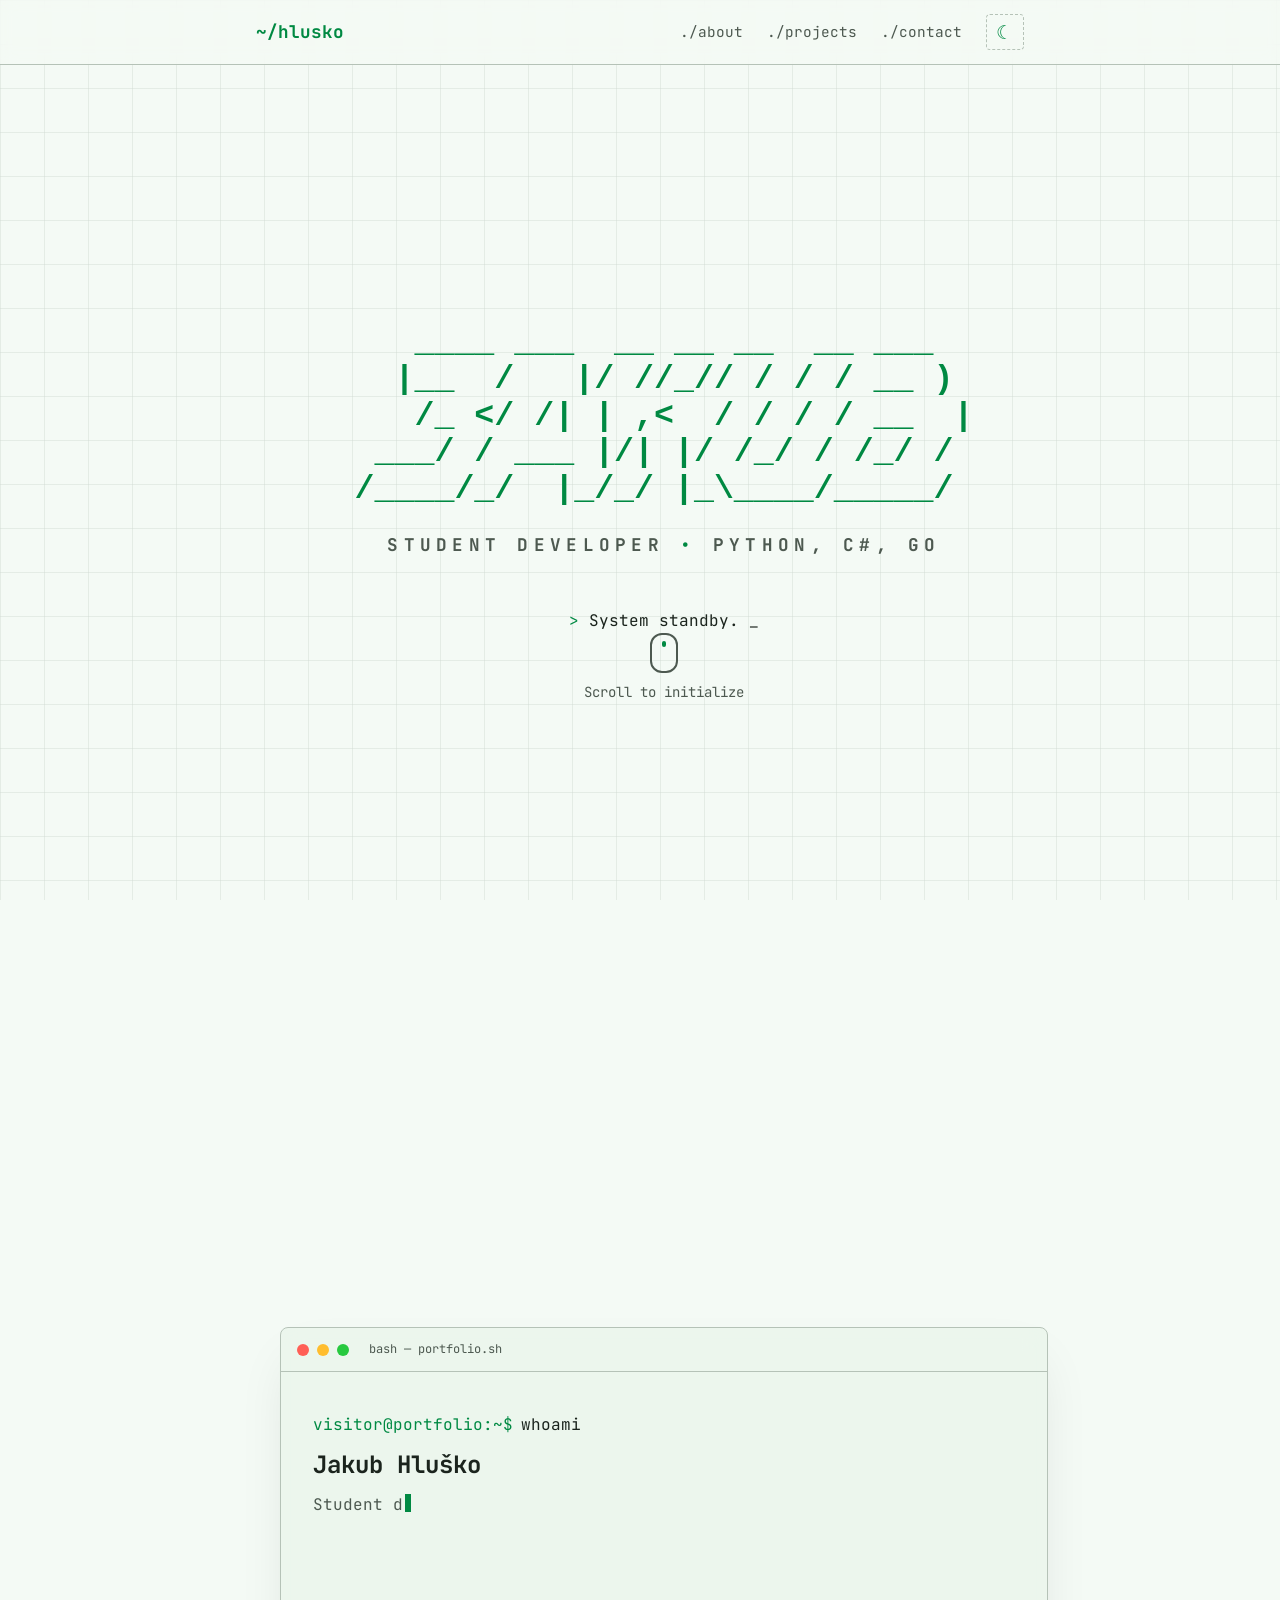
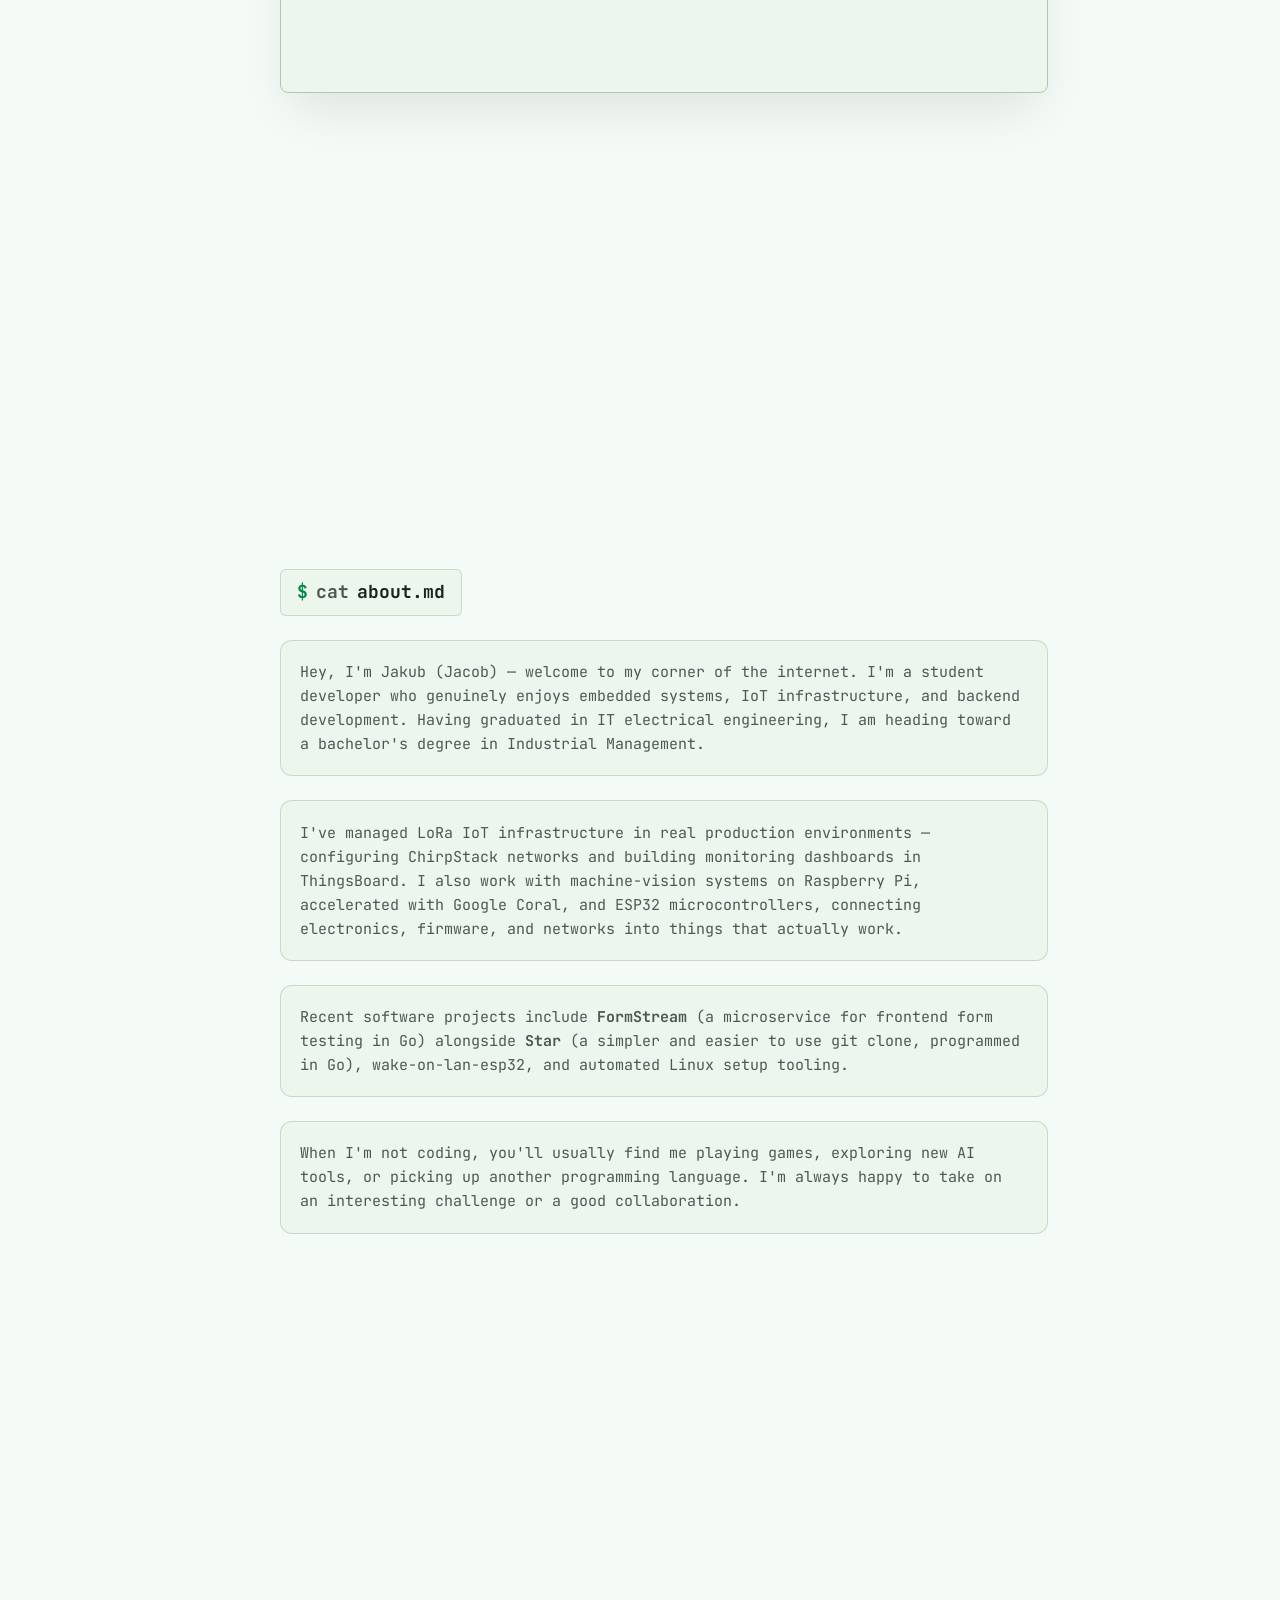
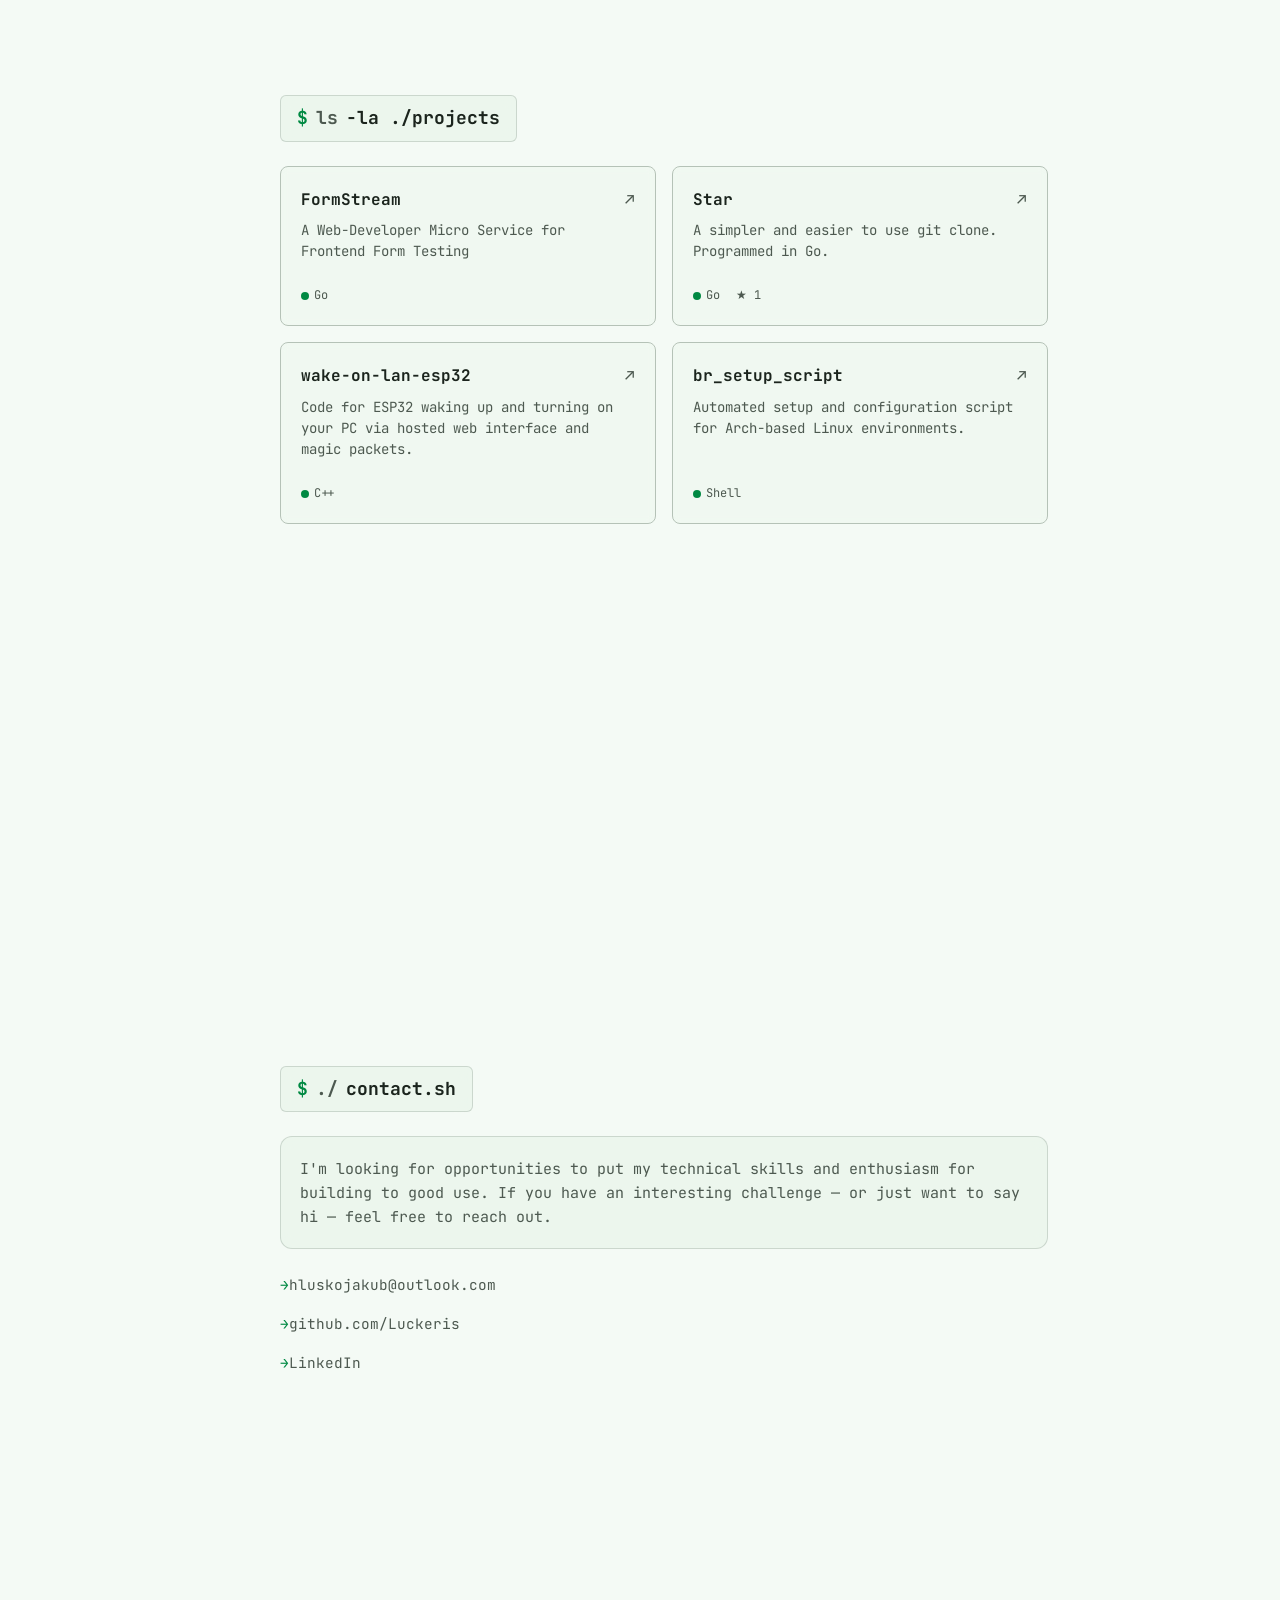
<file: index.html>
<!DOCTYPE html>
<html lang="en">
<head>
    <meta charset="UTF-8">
    <meta name="viewport" content="width=device-width, initial-scale=1.0">
    <title>Jakub Hluško — Developer</title>
    <link rel="preconnect" href="https://fonts.googleapis.com">
    <link rel="preconnect" href="https://fonts.gstatic.com" crossorigin>
    <link href="https://fonts.googleapis.com/css2?family=JetBrains+Mono:wght@400;700&display=swap" rel="stylesheet">
    <link rel="icon" href="data:image/svg+xml,<svg xmlns=%22http://www.w3.org/2000/svg%22 viewBox=%220 0 100 100%22><text y=%22.9em%22 font-size=%2290%22>⚡</text></svg>">
    <link rel="stylesheet" href="style.css">
</head>
<body id="top">
    <!-- Terminal grid -->
    <div class="terminal-grid" aria-hidden="true"></div>
    
    <header class="site-header">
        <nav class="container nav-bar">
            <a href="#boot" class="nav-logo text-accent glitch-hover" data-text="~/hlusko">~/hlusko</a>
            <div class="nav-right">
                <div class="nav-links">
                    <a href="#about" class="nav-link">./about</a>
                    <a href="#projects" class="nav-link">./projects</a>
                    <a href="#contact" class="nav-link">./contact</a>
                </div>
                <!-- Theme toggle -->
                <button id="theme-toggle" class="theme-toggle-btn" aria-label="Toggle light/dark mode">
                    <span id="theme-icon">☼</span>
                </button>
            </div>
        </nav>
    </header>

    <main class="snap-container">
        <h1 class="sr-only">Jakub Hluško — Developer Portfolio</h1>
        <!-- Slide 1: BOOT SCREEN -->
        <section id="boot" class="snap-section">
            <div class="section-content text-center">
                
                <!-- Interactive ASCII glitch banner -->
                <div class="ascii-hero-container reveal-init">
                    <!-- Base layer -->
<pre class="ascii-art text-accent base-layer" aria-hidden="true">
   ____ ___  __ __ __  __ ___ 
  |__  /   |/ //_// / / / __ )
   /_ &lt;/ /| | ,&lt;  / / / / __  |
 ___/ / ___ |/| |/ /_/ / /_/ /
/____/_/  |_/_/ |_\____/_____/</pre>
                    <!-- Glitch layer 1 (Red) -->
<pre class="ascii-art text-accent glitch-layer layer-1" aria-hidden="true">
   ____ ___  __ __ __  __ ___ 
  |__  /   |/ //_// / / / __ )
   /_ &lt;/ /| | ,&lt;  / / / / __  |
 ___/ / ___ |/| |/ /_/ / /_/ /
/____/_/  |_/_/ |_\____/_____/</pre>
                    <!-- Glitch layer 2 (Blue) -->
<pre class="ascii-art text-accent glitch-layer layer-2" aria-hidden="true">
   ____ ___  __ __ __  __ ___ 
  |__  /   |/ //_// / / / __ )
   /_ &lt;/ /| | ,&lt;  / / / / __  |
 ___/ / ___ |/| |/ /_/ / /_/ /
/____/_/  |_/_/ |_\____/_____/</pre>
                </div>
                
                <div class="boot-subtitle reveal-init">
                    STUDENT DEVELOPER <span class="text-accent">•</span> PYTHON, C#, GO
                </div>

                <div class="scroll-prompt reveal-init mt-4">
                    <span class="text-accent">></span> System standby. <span class="blink">_</span>
                    <div class="mouse-icon mt-4"></div>
                    <div class="text-muted text-sm mt-2">Scroll to initialize</div>
                </div>
            </div>
        </section>

        <!-- Slide 2: HERO TERMINAL -->
        <section id="hero" class="snap-section">
            <div class="section-content">
                <div class="terminal-window reveal-init">
                    <div class="terminal-header">
                        <span class="dot red"></span>
                        <span class="dot yellow"></span>
                        <span class="dot green"></span>
                        <span class="terminal-title">bash — portfolio.sh</span>
                    </div>
                    <div class="terminal-body" id="terminal-content">
                        <!-- Terminal typing animation and input rendered via JS -->
                    </div>
                </div>
            </div>
        </section>

        <!-- Slide 3: ABOUT -->
        <section id="about" class="snap-section">
            <div class="section-content">
                <h2 class="reveal-init">
                    <span class="text-accent">$</span> <span class="text-muted">cat</span> about.md
                </h2>
                <div class="text-muted">
                    <p class="reveal-init">Hey, I'm Jakub (Jacob) — welcome to my corner of the internet. I'm a student developer who genuinely enjoys embedded systems, IoT infrastructure, and backend development. Having graduated in IT electrical engineering, I am heading toward a bachelor's degree in Industrial Management.</p>
                    <p class="reveal-init">I've managed LoRa IoT infrastructure in real production environments — configuring ChirpStack networks and building monitoring dashboards in ThingsBoard. I also work with machine-vision systems on Raspberry Pi, accelerated with Google Coral, and ESP32 microcontrollers, connecting electronics, firmware, and networks into things that actually work.</p>
                    <p class="reveal-init">Recent software projects include <strong>FormStream</strong> (a microservice for frontend form testing in Go) alongside <strong>Star</strong> (a simpler and easier to use git clone, programmed in Go), wake-on-lan-esp32, and automated Linux setup tooling.</p>
                    <p class="reveal-init">When I'm not coding, you'll usually find me playing games, exploring new AI tools, or picking up another programming language. I'm always happy to take on an interesting challenge or a good collaboration.</p>
                </div>
            </div>
        </section>

        <!-- Slide 4: PROJECTS -->
        <section id="projects" class="snap-section">
            <div class="section-content">
                <h2 class="reveal-init">
                    <span class="text-accent">$</span> <span class="text-muted">ls</span> -la ./projects
                </h2>
                <div id="repos-container" class="grid-container reveal-init">
                    <span class="text-muted loading-text">Loading repositories from GitHub <span class="blink">...</span></span>
                </div>
            </div>
        </section>

        <!-- Slide 5: CONTACT & FOOTER -->
        <section id="contact" class="snap-section">
            <div class="section-content">
                <h2 class="reveal-init">
                    <span class="text-accent">$</span> <span class="text-muted">./</span> contact.sh
                </h2>
                <p class="reveal-init text-muted">I'm looking for opportunities to put my technical skills and enthusiasm for building to good use. If you have an interesting challenge — or just want to say hi — feel free to reach out.</p>
                
                <div class="contact-links">
                    <a href="mailto:hluskojakub@outlook.com" class="hover-lift reveal-init">
                        <span class="text-accent">→</span> hluskojakub@outlook.com
                    </a>
                    <a href="https://github.com/Luckeris" target="_blank" rel="noopener noreferrer" class="hover-lift reveal-init">
                        <span class="text-accent">→</span> github.com/Luckeris
                    </a>
                    <a href="https://www.linkedin.com/in/jakub-hluško-639202366" target="_blank" rel="noopener noreferrer" class="hover-lift reveal-init">
                        <span class="text-accent">→</span> LinkedIn
                    </a>
                    <span class="flex-item text-muted reveal-init">
                        <span class="text-accent">→</span> Czech Republic
                    </span>
                </div>
                
                <footer class="border-t flex-between reveal-init" style="margin-top: 3rem;">
                    <span class="text-muted"><span class="text-accent">$</span> echo "© 2026 Jakub Hluško"</span>
                    <span class="text-muted opacity-60">built with love</span>
                </footer>
            </div>
        </section>
    </main>

    <script src="script.js"></script>
</body>
</html>
</file>
<file: style.css>
:root {
  /* Default Dark Mode */
  --background: oklch(0.16 0.008 160);
  --foreground: oklch(0.92 0.02 150);
  --card: oklch(0.2 0.008 162);
  --muted-foreground: oklch(0.62 0.02 155);
  --accent: oklch(0.82 0.17 152);
  --border: oklch(0.3 0.012 162);
  --font-mono: 'JetBrains Mono', monospace;
}

/* === Light Mode === */
:root[data-theme="light"] {
  --background: oklch(0.98 0.01 150);
  --foreground: oklch(0.25 0.02 150);
  --card: oklch(0.95 0.02 150);
  --muted-foreground: oklch(0.45 0.02 155);
  --accent: oklch(0.55 0.15 152); 
  --border: oklch(0.80 0.02 150); /* Darkened for grid visibility */
}

/* === Fullpage Scroll === */
html { 
  scroll-snap-type: y mandatory; 
  scroll-behavior: smooth;
  transition: background-color 0.3s ease, color 0.3s ease;
}

body {
  background-color: var(--background);
  color: var(--foreground);
  font-family: var(--font-mono);
  margin: 0;
  line-height: 1.6;
  -webkit-font-smoothing: antialiased;
  overflow-x: hidden;
  transition: background-color 0.3s ease, color 0.3s ease;
}

/* Hide scrollbar for cleaner look */
::-webkit-scrollbar { width: 0px; background: transparent; }

/* === Background Watermark === */
.bg-watermark {
  position: fixed;
  top: 50%; left: 50%;
  transform: translate(-50%, -50%);
  z-index: -2;
  font-size: clamp(0.5rem, 1.5vw, 2rem);
  line-height: 1.1;
  opacity: 0.12; 
  pointer-events: none;
  font-weight: 700;
  color: var(--accent);
  transition: color 0.3s ease, opacity 0.3s ease;
}

/* Terminal grid */
.terminal-grid {
  position: fixed; top: 0; left: 0; width: 100%; height: 100%;
  z-index: -3; opacity: 0.3; pointer-events: none;
  background-image: linear-gradient(to right, color-mix(in oklch, var(--border) 40%, transparent) 1px, transparent 1px),
                    linear-gradient(to bottom, color-mix(in oklch, var(--border) 40%, transparent) 1px, transparent 1px);
  background-size: 44px 44px;
  transition: opacity 0.3s ease;
}

/* Stronger grid for light mode */
[data-theme="light"] .terminal-grid {
  opacity: 0.6;
}

/* === Slide Structure === */
.snap-section {
  min-height: 100dvh;
  width: 100%;
  scroll-snap-align: start;
  scroll-snap-stop: always;
  display: flex;
  flex-direction: column;
  justify-content: center;
  align-items: center;
  position: relative;
  padding: 4rem 1.5rem 2rem 1.5rem;
}

.section-content {
  width: 100%;
  max-width: 48rem;
}

/* === Navigation Glitch Logo === */
.nav-logo { font-weight: 700; font-size: 1.1rem; text-decoration: none; position: relative; }
.glitch-hover:hover::before, .glitch-hover:hover::after {
  content: attr(data-text); position: absolute; top: 0; left: 0; width: 100%; height: 100%;
  background: color-mix(in oklch, var(--background) 75%, transparent);
}
.glitch-hover:hover::before { left: 2px; text-shadow: -1px 0 red; animation: glitch-anim-1 0.3s infinite linear alternate-reverse; }
.glitch-hover:hover::after { left: -2px; text-shadow: -1px 0 blue; animation: glitch-anim-2 0.4s infinite linear alternate-reverse; }
@keyframes glitch-anim-1 { 0% { clip-path: inset(20% 0 80% 0); } 50% { clip-path: inset(60% 0 10% 0); } 100% { clip-path: inset(10% 0 50% 0); } }
@keyframes glitch-anim-2 { 0% { clip-path: inset(80% 0 5% 0); } 50% { clip-path: inset(10% 0 60% 0); } 100% { clip-path: inset(40% 0 20% 0); } }

/* Navigation and theme toggle */
.site-header {
  position: fixed; top: 0; width: 100%; z-index: 50;
  background-color: color-mix(in oklch, var(--background) 75%, transparent);
  backdrop-filter: blur(8px);
  border-bottom: 1px solid var(--border);
  transition: background-color 0.3s ease, border-color 0.3s ease;
}
.nav-bar { display: flex; justify-content: space-between; align-items: center; height: 4rem; padding: 0 1.5rem; max-width: 48rem; margin: 0 auto; }
.nav-right { display: flex; align-items: center; gap: 1.5rem; }
.nav-links { display: flex; gap: 1.5rem; }
.nav-link { color: var(--muted-foreground); text-decoration: none; font-size: 0.9rem; transition: color 0.2s; }
.nav-link:hover { color: var(--foreground); }

/* Theme Button */
.theme-toggle-btn {
  background: transparent;
  border: 1px dashed var(--border);
  color: var(--accent);
  cursor: pointer;
  font-family: inherit;
  font-size: 1.2rem;
  padding: 0.25rem 0.6rem;
  border-radius: 4px;
  transition: all 0.3s ease;
}
.theme-toggle-btn:hover {
  border-color: var(--accent);
  color: var(--foreground);
  transform: translateY(-2px);
}

/* Typography */
/* === Glassmorphic Text Layers === */
h2 { 
  font-size: 1.125rem; font-weight: 700; margin-bottom: 1.5rem; display: flex; gap: 0.5rem; 
  /* Reduced opacity for enhanced blur */
  background: color-mix(in oklch, var(--card) 40%, transparent);
  backdrop-filter: blur(8px);
  padding: 0.5rem 1rem;
  border-radius: 6px;
  border: 1px solid color-mix(in oklch, var(--border) 40%, transparent);
  width: fit-content;
}

p { 
  margin-top: 0; margin-bottom: 1.5rem; font-size: 0.9375rem; line-height: 1.6; 
  padding: 1.2rem;
  border-radius: 12px;
  /* Glass effect matching project cards */
  background: color-mix(in oklch, var(--card) 40%, transparent);
  backdrop-filter: blur(8px);
  border: 1px solid color-mix(in oklch, var(--border) 50%, transparent);
  transition: background 0.3s ease;
}

/* Subtle contrast boost for light mode readability */
[data-theme="light"] p, [data-theme="light"] h2 {
  background: color-mix(in oklch, var(--card) 60%, transparent);
  border-color: color-mix(in oklch, var(--border) 60%, transparent);
}
.text-accent { color: var(--accent); transition: color 0.3s ease; }
.text-muted { color: var(--muted-foreground); transition: color 0.3s ease; }
.text-center { text-align: center; }
.mt-4 { margin-top: 1rem; }
.mt-2 { margin-top: 0.5rem; }
.text-sm { font-size: 0.875rem; }
.opacity-60 { opacity: 0.6; }

/* Screen reader only utility */
.sr-only {
  position: absolute;
  width: 1px;
  height: 1px;
  padding: 0;
  margin: -1px;
  overflow: hidden;
  clip: rect(0, 0, 0, 0);
  white-space: nowrap;
  border-width: 0;
}

/* === Interactive ASCII Art & Boot Screen === */
.ascii-hero-container {
  position: relative;
  display: block; 
  width: fit-content; 
  margin: 0 auto 1.5rem auto; 
  text-align: left;
  cursor: crosshair; 
}

.ascii-hero-container .ascii-art {
  font-size: clamp(0.7rem, 2.6vw, 2.5rem); 
  line-height: 1.1;
  margin: 0;
  font-weight: 700;
}

.base-layer { animation: cyberpunk-text-glitch 6s infinite; }
.glitch-layer {
  position: absolute; top: 0; left: 0; width: 100%; height: 100%;
  background: var(--background); 
  opacity: 0; pointer-events: none;
}
.ascii-hero-container:hover .base-layer { animation: none; }
.ascii-hero-container:hover .layer-1 {
  opacity: 1; left: 3px; text-shadow: -2px 0 red;
  animation: glitch-anim-1 0.3s infinite linear alternate-reverse;
}
.ascii-hero-container:hover .layer-2 {
  opacity: 1; left: -3px; text-shadow: -2px 0 blue;
  animation: glitch-anim-2 0.4s infinite linear alternate-reverse;
}

.boot-subtitle {
  font-size: clamp(0.85rem, 1.4vw, 1.1rem);
  letter-spacing: 0.3em; 
  color: var(--muted-foreground);
  text-transform: uppercase;
  margin-bottom: 3rem;
  font-weight: 700;
  animation: pulse-subtitle 4s infinite alternate;
}

@keyframes pulse-subtitle {
  0% { opacity: 0.7; }
  100% { opacity: 1; text-shadow: 0 0 8px rgba(168,85,247, 0.2); }
}

[data-theme="light"] .boot-subtitle {
  animation: pulse-subtitle-light 4s infinite alternate;
}

@keyframes pulse-subtitle-light {
  0% { opacity: 0.7; }
  100% { opacity: 1; text-shadow: 0 0 8px rgba(168,85,247, 0.4); }
}

@keyframes cyberpunk-text-glitch {
  0%, 100% { text-shadow: 0 0 10px rgba(168,85,247, 0.6); transform: skewX(0); }
  2% { text-shadow: -4px 0 red, 4px 0 blue; transform: skewX(3deg); }
  4% { text-shadow: 0 0 10px rgba(168,85,247, 0.6); transform: skewX(0); }
  18% { text-shadow: 3px 0 red, -3px 0 blue; }
  20% { text-shadow: 0 0 10px rgba(168,85,247, 0.6); }
  50% { opacity: 0.9; }
  51% { opacity: 0.4; text-shadow: none; } 
  52% { opacity: 1; }
  80% { text-shadow: -2px 0 red, 2px 0 blue; }
  81% { text-shadow: 0 0 10px rgba(168,85,247, 0.6); }
}

.mouse-icon {
  width: 24px; height: 36px;
  border: 2px solid var(--muted-foreground);
  border-radius: 12px; position: relative; margin: 0 auto;
}
.mouse-icon::before {
  content: ''; position: absolute; top: 6px; left: 50%; transform: translateX(-50%);
  width: 4px; height: 6px; background: var(--accent); border-radius: 2px;
  animation: scrollWheel 2s infinite;
}
@keyframes scrollWheel { 0% { transform: translate(-50%, 0); opacity: 1; } 100% { transform: translate(-50%, 12px); opacity: 0; } }

/* === Terminal Window === */
.terminal-window {
  border: 1px solid var(--border); border-radius: 0.5rem;
  background-color: color-mix(in oklch, var(--card) 60%, transparent);
  backdrop-filter: blur(12px); box-shadow: 0 25px 50px -12px rgba(0, 0, 0, 0.2);
  transition: background-color 0.3s ease, border-color 0.3s ease, box-shadow 0.3s ease;
}

[data-theme="light"] .terminal-window {
  box-shadow: 0 25px 50px -12px rgba(0, 0, 0, 0.1); /* Subtle shadow in light mode */
}

.terminal-header {
  display: flex; align-items: center; gap: 0.5rem;
  border-bottom: 1px solid var(--border); padding: 0.75rem 1rem;
}
.dot { width: 0.75rem; height: 0.75rem; border-radius: 50%; }
.dot.red { background-color: #ff5f56; }
.dot.yellow { background-color: #ffbd2e; }
.dot.green { background-color: #27c93f; }
.terminal-title { margin-left: 0.75rem; font-size: 0.75rem; color: var(--muted-foreground); }

.terminal-body { 
  padding: 2rem; 
  min-height: 16rem; 
  max-height: 24rem; 
  overflow-y: auto;  
}

.term-line { margin-top: 0.5rem; font-size: 0.875rem; }
@media (min-width: 640px) { .term-line { font-size: 1rem; } }
.term-prompt { color: var(--accent); margin-right: 0.5rem; }
.term-cmd { color: var(--foreground); }
.term-text { color: var(--muted-foreground); }
.term-name { font-size: 1.25rem; font-weight: 700; color: var(--foreground); display: block; margin: 0.25rem 0; }
@media (min-width: 640px) { .term-name { font-size: 1.5rem; } }

.term-input-wrapper { display: flex; align-items: center; margin-top: 1rem; }
.term-cmd-input {
  background: transparent; border: none; color: var(--foreground);
  font-family: inherit; font-size: inherit; outline: none;
  flex-grow: 1; min-width: 0; caret-color: var(--accent);
}
.term-cmd-input::placeholder { color: var(--muted-foreground); opacity: 0.5; }

@keyframes caret-blink { 0%, 49% { opacity: 1; } 50%, 100% { opacity: 0; } }
.caret {
  display: inline-block; width: 0.6ch; height: 1.1em;
  background: var(--accent); margin-left: 2px; transform: translateY(2px);
  animation: caret-blink 1.05s steps(1) infinite;
}

.term-chips {
  display: flex;
  flex-wrap: wrap;
  gap: 0.4rem;
  margin-top: 0.75rem;
  padding-top: 0.5rem;
  border-top: 1px dashed color-mix(in oklch, var(--border) 40%, transparent);
}

.term-chip {
  background: color-mix(in oklch, var(--card) 60%, transparent);
  border: 1px solid var(--border);
  color: var(--muted-foreground);
  font-family: var(--font-mono);
  font-size: 0.75rem;
  padding: 0.2rem 0.5rem;
  border-radius: 4px;
  cursor: pointer;
  transition: all 0.2s ease;
  user-select: none;
}

.term-chip:hover, .term-chip:active {
  border-color: var(--accent);
  color: var(--accent);
  background: color-mix(in oklch, var(--accent) 15%, transparent);
}

/* === Animations === */
.reveal-init { opacity: 0; transform: translateY(30px); transition: opacity 0.8s cubic-bezier(0.16, 1, 0.3, 1), transform 0.8s cubic-bezier(0.16, 1, 0.3, 1); }
.reveal-in { opacity: 1; transform: translateY(0); }
.hover-lift { transition: transform 0.2s ease, color 0.2s ease; display: inline-flex; width: fit-content; }
.hover-lift:hover { transform: translateX(5px); color: var(--foreground); }

/* === Projects === */
.grid-container { display: grid; grid-template-columns: repeat(auto-fit, minmax(min(280px, 100%), 1fr)); gap: 1rem; margin-top: 1.5rem; }
.repo-card {
  border: 1px solid var(--border); border-radius: 0.5rem; padding: 1.25rem;
  background-color: color-mix(in oklch, var(--card) 30%, transparent); text-decoration: none; display: flex; flex-direction: column;
  transition: all 0.3s ease; opacity: 0; transform: translateY(20px); animation: fadeUp 0.6s cubic-bezier(0.16, 1, 0.3, 1) forwards;
  backdrop-filter: blur(4px);
}
.repo-card:hover {
  border-color: var(--accent); background-color: color-mix(in oklch, var(--card) 60%, transparent);
  transform: translateY(-4px) !important; box-shadow: 0 10px 30px -10px rgba(0,0,0,0.3);
}

[data-theme="light"] .repo-card:hover {
  box-shadow: 0 10px 30px -10px rgba(0,0,0,0.1);
}

.repo-name { color: var(--foreground); font-weight: 700; margin-bottom: 0.5rem; display: flex; justify-content: space-between; }
.repo-desc { color: var(--muted-foreground); font-size: 0.875rem; margin-bottom: 1.5rem; flex-grow: 1; line-height: 1.5; }
.repo-stats { display: flex; gap: 1rem; font-size: 0.75rem; color: var(--muted-foreground); }
.repo-stats span { display: flex; align-items: center; gap: 0.3rem; }
.lang-dot { width: 8px; height: 8px; border-radius: 50%; background-color: var(--accent); }

@keyframes fadeUp { to { opacity: 1; transform: translateY(0); } }
@keyframes pulseBlink { 0%, 100% { opacity: 1; } 50% { opacity: 0.2; } }
.blink { animation: pulseBlink 1.2s infinite; }

/* === Footer & Contacts === */
a { color: var(--muted-foreground); text-decoration: none; }
.contact-links { display: flex; flex-direction: column; gap: 1rem; font-size: 0.9rem; }
.flex-item { display: flex; gap: 0.75rem; align-items: center; }
.border-t { border-top: 1px solid var(--border); }
.flex-between { display: flex; justify-content: space-between; flex-wrap: wrap; padding: 2rem 0; font-size: 0.75rem; gap: 1rem; }

/* === Mobile Responsiveness === */
@media (max-width: 640px) {
  html {
    scroll-snap-type: none; /* Disable mandatory snap on touchscreens for smooth scrolling */
  }
  .nav-bar {
    padding: 0 1rem;
    height: 3.5rem;
  }
  .nav-links {
    display: flex;
    gap: 0.75rem;
  }
  .nav-link {
    font-size: 0.8rem;
  }
  .nav-right {
    gap: 0.75rem;
  }
  .snap-section {
    min-height: auto;
    height: auto;
    justify-content: flex-start;
    padding-top: 4.5rem;
    padding-bottom: 2.5rem;
    scroll-snap-align: none;
    scroll-snap-stop: normal;
  }
  .terminal-body {
    padding: 1.25rem 1rem;
    min-height: 14rem;
    max-height: 22rem;
  }
  .contact-links a {
    word-break: break-all;
  }
  .term-chips {
    gap: 0.35rem;
  }
}
</file>
